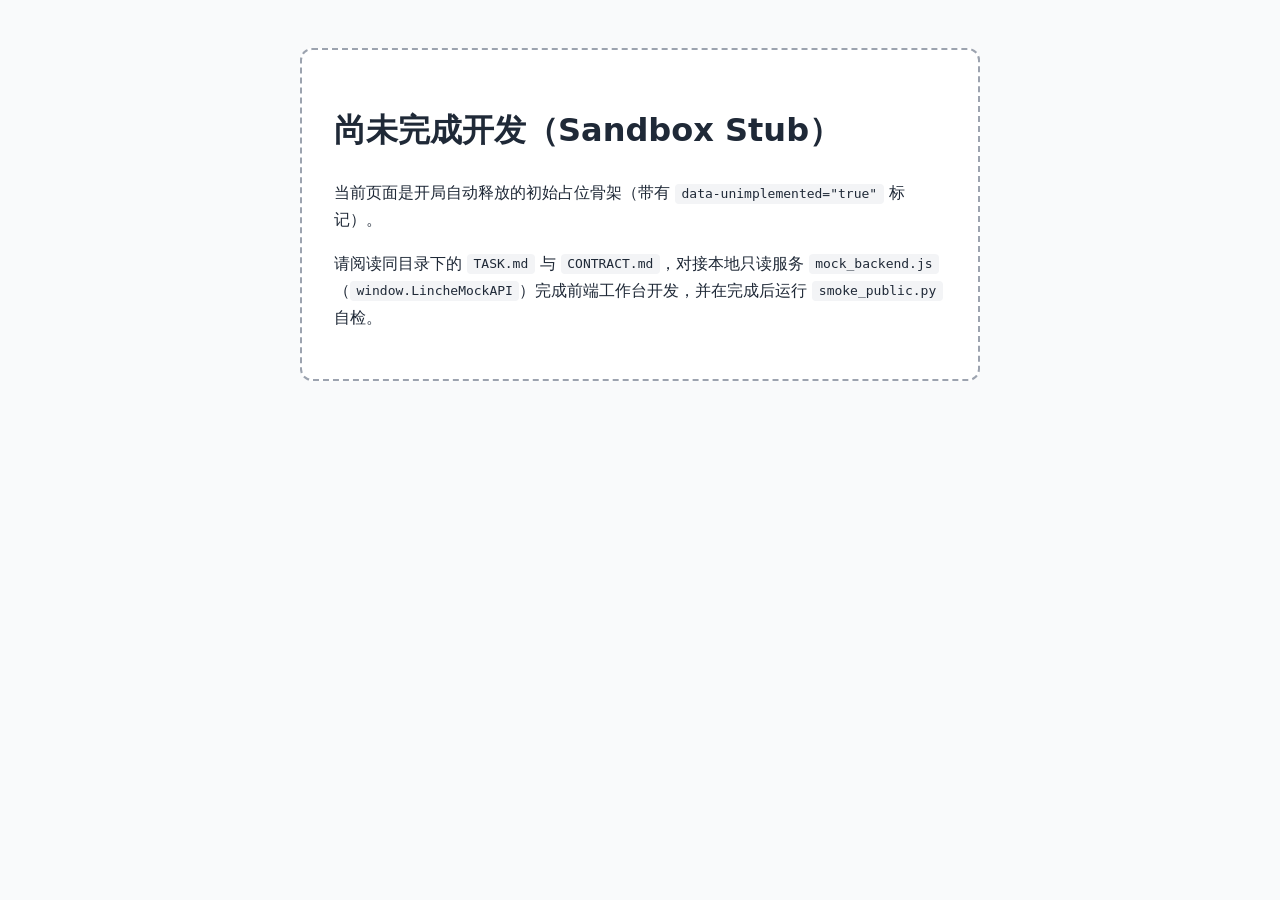
<file: src/sandbox_template/index.html>
<!DOCTYPE html>
<html lang="zh-CN" data-theme="light" data-unimplemented="true">
<head>
  <meta charset="UTF-8" />
  <meta name="viewport" content="width=device-width, initial-scale=1.0" />
  <title>待实现 · 林澈个人顾问工作台沙盒模板</title>
  <style>
    body {
      font-family: system-ui, -apple-system, BlinkMacSystemFont, "Segoe UI", sans-serif;
      padding: 3rem 1.5rem;
      max-width: 680px;
      margin: 0 auto;
      line-height: 1.7;
      color: #1f2937;
      background: #f9fafb;
    }
    .stub-box {
      border: 2px dashed #9ca3af;
      border-radius: 12px;
      padding: 2rem;
      background: #ffffff;
    }
    code {
      background: #f3f4f6;
      padding: 0.15rem 0.4rem;
      border-radius: 4px;
    }
  </style>
</head>
<body>
  <div class="stub-box">
    <h1>尚未完成开发（Sandbox Stub）</h1>
    <p>当前页面是开局自动释放的初始占位骨架（带有 <code>data-unimplemented="true"</code> 标记）。</p>
    <p>请阅读同目录下的 <code>TASK.md</code> 与 <code>CONTRACT.md</code>，对接本地只读服务 <code>mock_backend.js</code>（<code>window.LincheMockAPI</code>）完成前端工作台开发，并在完成后运行 <code>smoke_public.py</code> 自检。</p>
  </div>
  <script src="mock_backend.js"></script>
</body>
</html>
</file>
